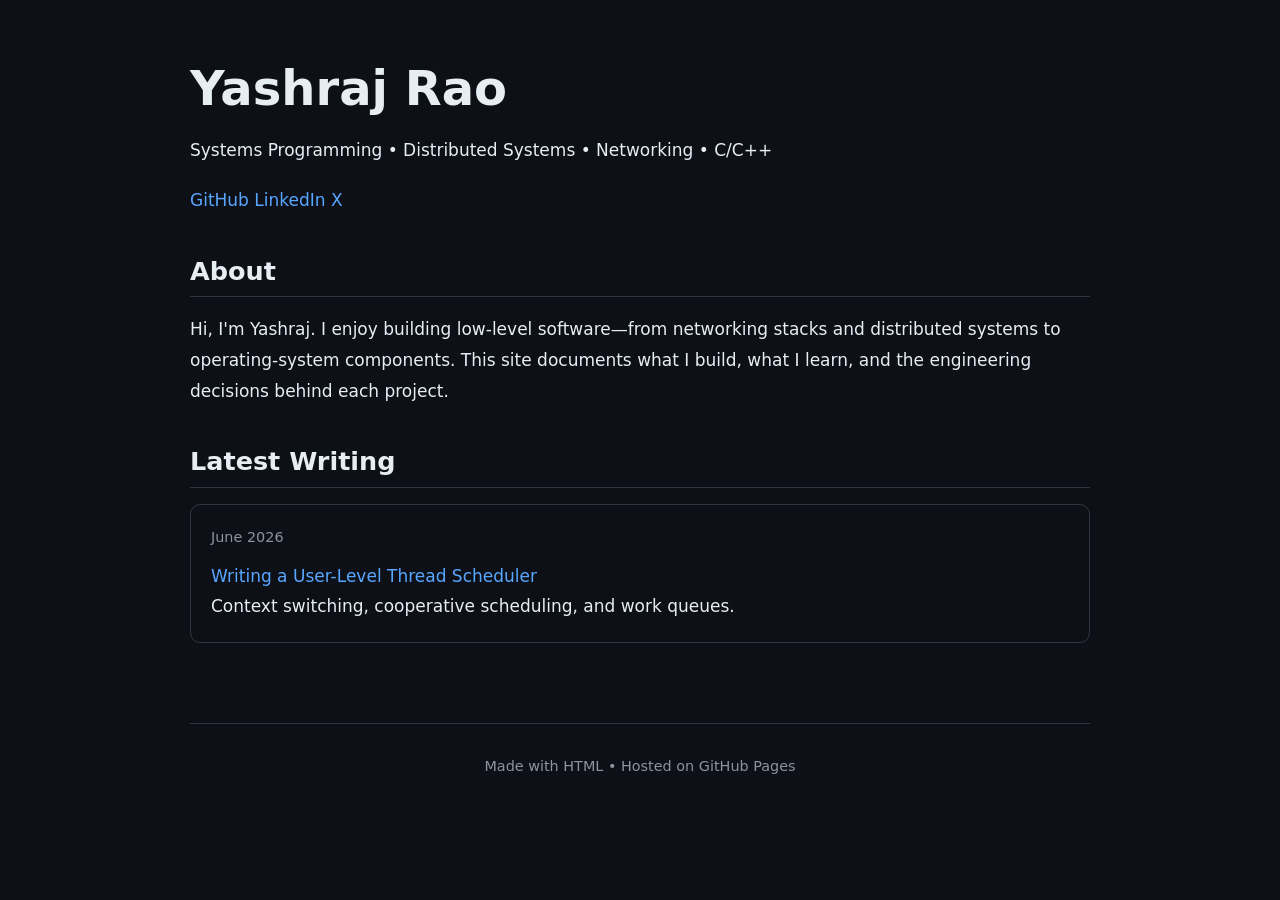
<file: index.html>
<!DOCTYPE html>
<html lang="en">
<head>
<meta charset="UTF-8">
<meta name="viewport" content="width=device-width, initial-scale=1.0">

<title>Yashraj Rao</title>
    <link rel="stylesheet" href="./css/style.css">
</head>

<body>

<div class="container">

<header>

<h1>Yashraj Rao</h1>

<p class="subtitle">
Systems Programming • Distributed Systems • Networking • C/C++
</p>

<div class="links">
<a href="https://github.com/FreezB11">GitHub</a>
<a href="https://www.linkedin.com/in/yashrajrao4/">LinkedIn</a>
<a href="#">X</a>
</div>

</header>

<section>

<h2>About</h2>

<p>
Hi, I'm Yashraj. I enjoy building low-level software—from networking stacks and
distributed systems to operating-system components. This site documents what I
build, what I learn, and the engineering decisions behind each project.
</p>

</section>

<section>

<h2>Latest Writing</h2>

<div class="blog-list">

<div class="post">
    <div class="date">June 2026</div>
        <a href="blogs/thread_scheduler.html"> 
            Writing a User-Level Thread Scheduler
        </a>
        <div class="desc">
        Context switching, cooperative scheduling, and work queues.
        </div>
    </div>
</div>

</section>

<footer>
    Made with HTML • Hosted on GitHub Pages
</footer>

</div>

</body>
</html>
</file>
<file: css/style.css>
/* ===========================================================
   Global Styles
   =========================================================== */

:root {

    --bg: #0d1117;
    --bg-secondary: #161b22;

    --text: #e6edf3;
    --text-muted: #8b949e;

    --border: #30363d;

    --accent: #58a6ff;
    --accent-hover: #79c0ff;

    --max-width: 900px;

    --radius: 10px;

    --transition: 0.2s ease;
}

/* ===========================================================
   Reset
   =========================================================== */

*,
*::before,
*::after {
    box-sizing: border-box;
}

html {
    scroll-behavior: smooth;
}

body {

    margin: 0;

    background: var(--bg);

    color: var(--text);

    font-family:
        system-ui,
        -apple-system,
        BlinkMacSystemFont,
        "Segoe UI",
        Roboto,
        Helvetica,
        Arial,
        sans-serif;

    line-height: 1.8;

    font-size: 17px;
}

/* ===========================================================
   Layout
   =========================================================== */

.container {

    width: min(var(--max-width), calc(100% - 40px));

    margin: 0 auto;

    padding: 60px 0;
}

/* ===========================================================
   Typography
   =========================================================== */

h1,
h2,
h3,
h4,
h5,
h6 {

    font-weight: 700;

    line-height: 1.2;

    margin-top: 2.5rem;
    margin-bottom: 1rem;
}

h1 {

    font-size: 3rem;

    margin-top: 0;
}

h2 {

    border-bottom: 1px solid var(--border);

    padding-bottom: 10px;
}

h3 {

    font-size: 1.4rem;
}

p {

    margin-bottom: 1.25rem;

    color: var(--text);
}

small {

    color: var(--text-muted);
}

/* ===========================================================
   Links
   =========================================================== */

a {

    color: var(--accent);

    text-decoration: none;

    transition: color var(--transition);
}

a:hover {

    color: var(--accent-hover);

    text-decoration: underline;
}

/* ===========================================================
   Lists
   =========================================================== */

ul,
ol {

    padding-left: 24px;

    margin-bottom: 1.5rem;
}

li {

    margin: 8px 0;
}

/* ===========================================================
   Code
   =========================================================== */

code {

    background: rgba(255,255,255,0.05);

    padding: 2px 6px;

    border-radius: 4px;

    font-family:
        "JetBrains Mono",
        "Fira Code",
        Consolas,
        monospace;

    font-size: 0.95rem;
}

pre {

    background: var(--bg-secondary);

    border: 1px solid var(--border);

    border-radius: var(--radius);

    padding: 20px;

    overflow-x: auto;

    margin: 2rem 0;
}

pre code {

    background: transparent;

    padding: 0;
}

/* ===========================================================
   Blockquotes
   =========================================================== */

blockquote {

    border-left: 4px solid var(--accent);

    padding: 12px 20px;

    margin: 2rem 0;

    color: var(--text-muted);

    background: rgba(88,166,255,.05);
}

/* ===========================================================
   Tables
   =========================================================== */

table {

    width: 100%;

    border-collapse: collapse;

    margin: 2rem 0;
}

th,
td {

    border: 1px solid var(--border);

    padding: 12px;

    text-align: left;
}

th {

    background: var(--bg-secondary);
}

/* ===========================================================
   Images
   =========================================================== */

img {

    max-width: 100%;

    border-radius: var(--radius);

    display: block;

    margin: 2rem auto;
}

/* ===========================================================
   Cards
   =========================================================== */

.card {

    border: 1px solid var(--border);

    border-radius: var(--radius);

    background: var(--bg-secondary);

    padding: 20px;

    transition: var(--transition);
}

.card:hover {

    border-color: var(--accent);

    transform: translateY(-2px);
}

/* ===========================================================
   Blog Preview Cards
   =========================================================== */

.blog-list {

    display: flex;

    flex-direction: column;

    gap: 20px;
}

.post {

    border: 1px solid var(--border);

    border-radius: var(--radius);

    padding: 20px;

    transition: var(--transition);
}

.post:hover {

    border-color: var(--accent);
}

.post h3 {

    margin: 0 0 10px 0;
}

.post .date {

    color: var(--text-muted);

    font-size: .9rem;

    margin-bottom: 10px;
}

/* ===========================================================
   Navigation
   =========================================================== */

nav {

    margin-bottom: 50px;
}

/* ===========================================================
   Footer
   =========================================================== */

footer {

    border-top: 1px solid var(--border);

    margin-top: 80px;

    padding-top: 30px;

    color: var(--text-muted);

    text-align: center;

    font-size: .9rem;
}

/* ===========================================================
   Horizontal Rule
   =========================================================== */

hr {

    border: none;

    border-top: 1px solid var(--border);

    margin: 3rem 0;
}

/* ===========================================================
   Selection
   =========================================================== */

::selection {

    background: var(--accent);

    color: white;
}

/* ===========================================================
   Scrollbar
   =========================================================== */

::-webkit-scrollbar {

    width: 10px;
}

::-webkit-scrollbar-track {

    background: var(--bg);
}

::-webkit-scrollbar-thumb {

    background: #444;

    border-radius: 100px;
}

::-webkit-scrollbar-thumb:hover {

    background: #666;
}

/* ===========================================================
   Responsive
   =========================================================== */

@media (max-width: 768px) {

    body {

        font-size: 16px;
    }

    h1 {

        font-size: 2.2rem;
    }

    .container {

        width: calc(100% - 30px);

        padding: 40px 0;
    }

    pre {

        padding: 15px;
    }
}
</file>
